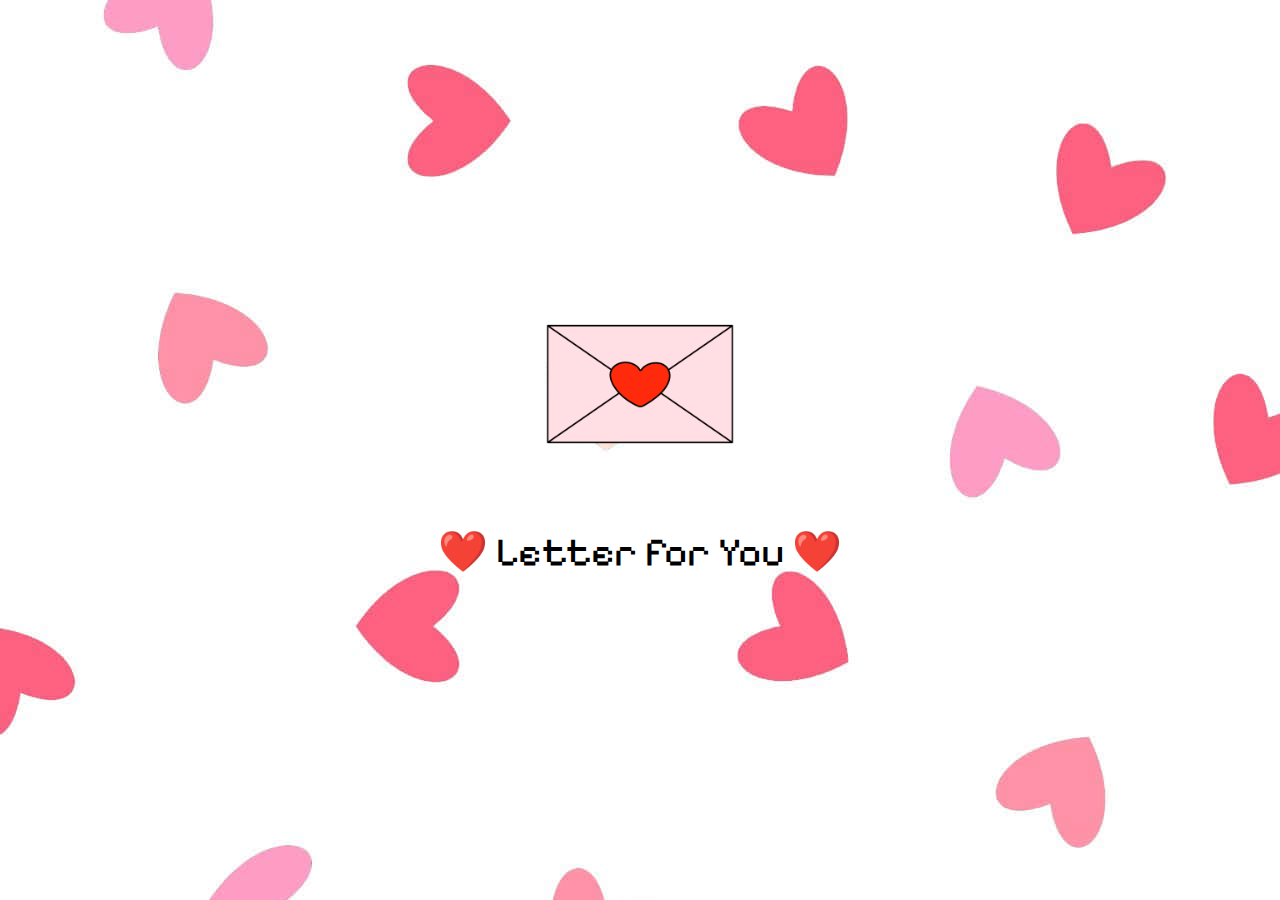
<file: index.html>
<!DOCTYPE html>
<html lang="en">

<head>
    <meta charset="UTF-8">
    <link rel="stylesheet" href="style.css">
    <title>daves_valentineletter_forsingle</title>
    <meta name="viewport" content="width=device-width, initial-scale=1.0">
    <title>Document</title>

    <link rel="preconnect" href="https://fonts.googleapis.com">
    <link rel="preconnect" href="https://fonts.gstatic.com" crossorigin>
    <link href="https://fonts.googleapis.com/css2?family=Pixelify+Sans:wght@400..700&display=swap" rel="stylesheet">
</head>

<body>
    <!-- Envelope Sreen -->
     <div id="envelope-container">
        <img src="envelope.webp" alt="Envelope" id="envelope">
        <p>❤️ Letter for You ❤️</p>
     </div>

    <!-- Letter Screen -->
     <div id="letter-container">
        <div class="letter-window">
            <h1 id="letter-title">Are you single today's Valentines?</h1>

            <img src="cat_ask.gif" class="cat" id="letter-cat">

            <div class="buttons" id="letter-buttons">
                <img src="yes.png" class="btn yes-btn" alt="Yes">

                <div class="no-wrapper">
                    <img src="no.png" class="btn no-btn" alt="No">
                </div>
            </div>

            <p id="final-text" class="final-text" style="display: none">
                <strong>BTW, here's Flower for youuu💐🌷🌹🌸🌺</strong>
            </p>

        </div>
     </div>

    <script src="script.js"></script>
</body>

</html>
</file>
<file: style.css>
body {
    margin: 0;
    height: 100vh;
    display: flex;
    justify-content: center;
    align-items: center;
    background-image: url("heart-bg.jpg");
    font-family: "Pixelify Sans", sans-serif;
}

/* Envelope Screen */
#envelope-container {
    text-align: center;
    cursor: pointer;
}

@keyframes pulse {
    0% {
        transform: scale(1);
    }
    50% {
        transform: scale(1.1);
    }
    100% {
        transform: scale(1);
    }
}

#envelope{
    width: 200px;
    animation: pulse 1.5s infinite;
    cursor: pointer;
}

#letter-container{
    display: none;
    position: fixed;
    inset: 0;
    justify-content: center;
    align-items: center;
}

.letter-window{
    width: 90vw;
    max-width: 800px;
    aspect-ratio: 3/2;
    padding: 20px 20px 0 20px;
    display: flex;
    flex-direction: column;
    justify-content: center;
    align-items: center;
    text-align: center;
    background-image: url("window.png");
    background-size: contain;
    background-repeat: no-repeat;
    background-position: center;
    border-radius: 12px;
    gap: 1px;
    padding-top: 180px;

    transform: scale(1.2);
    opacity: 0;
    transition: transform 0.6s ease, opacity 0.6 ease;
}

.letter-window.open {
    transform: scale(1);
    opacity: 1;
}

h1 {
    font-size: 30px;
    margin: 0;
}

p {
    font-size: 40px;
}

/* Cat */

.cat {
    width: 250px;
    margin: 10px 0;
    transition: width 0.4s ease;
}

.letter-window.final .cat {
    width: 180px;
}

/* buttons */
.buttons {
    display: flex;
    justify-content: center;
    gap: 120px;
    position: relative;
}

.no-wrapper{
    position: relative;
}

.btn {
    width: 200px;
    cursor: pointer;
    user-select: none;
}

.yes-btn {
    width: 120px;
    height: auto;
    display: inline-block;
}
.no-btn {
    width: 100px;
    height: auto;
    display: inline-block;
}

.yes-btn {
    position: relative;
    z-index: 2;
    transform-origin: center center;
    transition: transform 0.3s ease;
}

.no-btn {
    z-index: 1;
    position: relative;
    transition: transform 0.15s ease;
    cursor: default;
}

.final-text{
    font-size: 22px;
    line-height: 1.4;
    text-align: center;
    display: inline-block;
    padding: 10px 20px;
    background-color: rgba(225, 240, 240, 0.5);
    border-radius: 12px;
}
</file>
